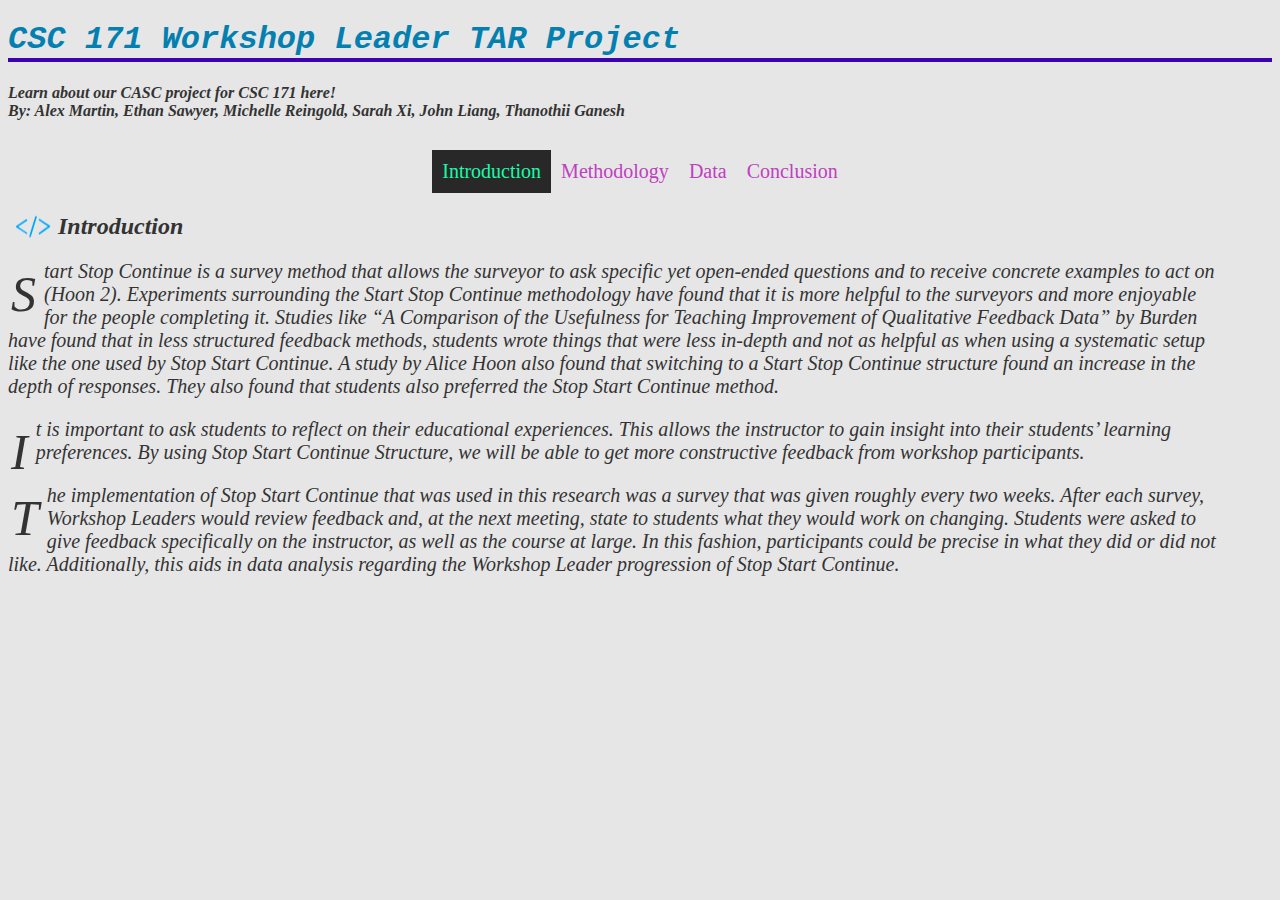
<file: index.html>
<!doctype html>

<html lang="en">

   <head>
      <meta charset="utf-8">
      <link rel="stylesheet" href="css/styles.css">
      <link rel="stylesheet" href="css/navigation.css">
      <title>CSC 171 Workshop Leader TAR Project</title>
   </head>

   <body>

      <div>
         <header>
            <h1>CSC 171 Workshop Leader TAR Project</h1>
            <div class="intro">Learn about our CASC project for CSC 171 here!<br>By: Alex Martin, Ethan Sawyer, Michelle Reingold, Sarah Xi, John Liang, Thanothii Ganesh</div>
         </header>

         <nav class="menu">
            <ul>
               <li><a href="index.html" class = "is-current">Introduction</a></li>
               <li><a href="methodology.html">Methodology</a></li>
               <li><a href="data.html">Data</a></li>
               <li><a href="conclusion.html">Conclusion</a></li>
            </ul>
         </nav>

         <article>

            <h2>Introduction</h2>

            <p>
               Start Stop Continue is a survey method that allows the surveyor to ask specific yet open-ended questions and to receive concrete examples to act on (Hoon 2). Experiments surrounding the Start Stop Continue methodology have found that it is more helpful to the surveyors and more enjoyable for the people completing it. Studies like “A Comparison of the Usefulness for Teaching Improvement of Qualitative Feedback Data” by Burden have found that in less structured feedback methods, students wrote things that were less in-depth and not as helpful as when using a systematic setup like the one used by Stop Start Continue. A study by Alice Hoon also found that switching to a Start Stop Continue structure found an increase in the depth of responses. They also found that students also preferred the Stop Start Continue method. 
            </p>

            <p>It is important to ask students to reflect on their educational experiences. This allows the instructor to gain insight into their students’ learning preferences. By using Stop Start Continue Structure, we will be able to get more constructive feedback from workshop participants. 
            </p>
            <p>
               The implementation of Stop Start Continue that was used in this research was a survey that was given roughly every two weeks. After each survey, Workshop Leaders would review feedback and, at the next meeting, state to students what they would work on changing. Students were asked to give feedback specifically on the instructor, as well as the course at large. In this fashion, participants could be precise in what they did or did not like. Additionally, this aids in data analysis regarding the Workshop Leader progression of Stop Start Continue.
            </p>


         </article>

      </div>

   </body>
   
</html>
</file>
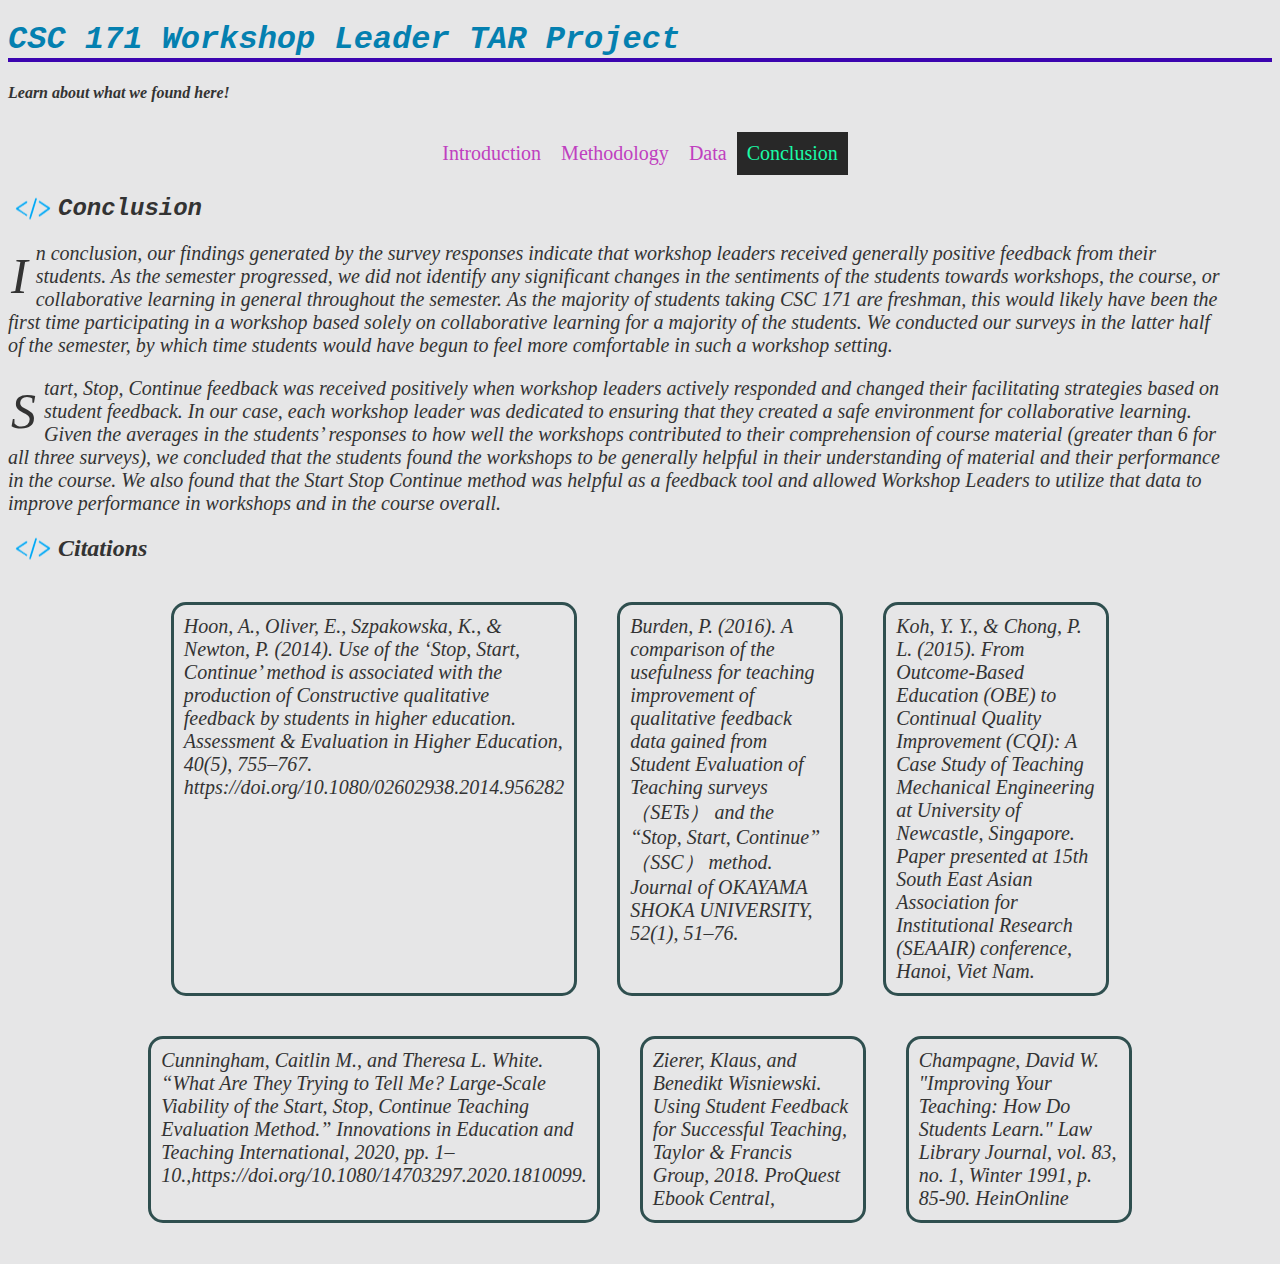
<file: conclusion.html>
<!doctype html>

<html lang="en">

   <head>
      <meta charset="utf-8">
      <link rel="stylesheet" href="css/styles.css">
      <link rel="stylesheet" href="css/navigation.css">
      <title>CSC 171 Workshop Leader TAR Project</title>
   </head>

   <body>

      <div>

         <header>
            <h1>CSC 171 Workshop Leader TAR Project</h1>
            <div class="intro">Learn about what we found here!</div>
         </header>

         <nav class="menu">
            <ul>
               <li><a href="index.html">Introduction</a></li>
               <li><a href="methodology.html">Methodology</a></li>
               <li><a href="data.html">Data</a></li>
               <li><a href="conclusion.html" class = "is-current">Conclusion</a></li>
            </ul>
         </nav>

         <article>

            <h2 class="definition">Conclusion</h2>

            <p >In conclusion, our findings generated by the survey responses indicate that workshop leaders received generally positive feedback from their students. As the semester progressed, we did not identify any significant changes in the sentiments of the students towards workshops, the course, or collaborative learning in general throughout the semester. As the majority of students taking CSC 171 are freshman, this would likely have been the first time participating in a workshop based solely on collaborative learning for a majority of the students. We conducted our surveys in the latter half of the semester, by which time students would have begun to feel more comfortable in such a workshop setting. 
            </p>

            <p>Start, Stop, Continue feedback was received positively when workshop leaders actively responded and changed their facilitating strategies based on student feedback. In our case, each workshop leader was dedicated to ensuring that they created a safe environment for collaborative learning. Given the averages in the students’ responses to how well the workshops contributed to their comprehension of course material (greater than 6 for all three surveys), we concluded that the students found the workshops to be generally helpful in their understanding of material and their performance in the course. We also found that the Start Stop Continue method was helpful as a feedback tool and allowed Workshop Leaders to utilize that data to improve performance in workshops and in the course overall.</p>

         </article>

         <footer>
            <h2>Citations</h2>
            <ul class="flowing-boxes">
               <li>
               Hoon, A., Oliver, E., Szpakowska, K., & Newton, P. (2014). Use of the ‘Stop, Start, Continue’ method is associated with the production of Constructive qualitative feedback by students in higher education. Assessment & Evaluation in Higher Education, 40(5), 755–767. https://doi.org/10.1080/02602938.2014.956282
               </li>
               <li>Burden, P. (2016). A comparison of the usefulness for teaching improvement of qualitative feedback data gained from Student Evaluation of Teaching surveys （SETs） and the “Stop, Start, Continue” （SSC） method. Journal of OKAYAMA SHOKA UNIVERSITY, 52(1), 51–76.</li>
               <li>Koh, Y. Y., & Chong, P. L. (2015). From Outcome-Based Education (OBE) to Continual Quality Improvement (CQI): A Case Study of Teaching Mechanical Engineering at University of Newcastle, Singapore. Paper presented at 15th South East Asian Association for Institutional Research (SEAAIR) conference, Hanoi, Viet Nam.
               </li>
               <li>
                  Cunningham, Caitlin M., and Theresa L. White. “What Are They Trying to Tell Me? Large-Scale Viability of the Start, Stop, Continue Teaching Evaluation Method.” Innovations in Education and Teaching International, 2020, pp. 1–10.,https://doi.org/10.1080/14703297.2020.1810099.
               </li>
               <li>
                  Zierer, Klaus, and Benedikt Wisniewski. Using Student Feedback for Successful Teaching, Taylor & Francis Group, 2018. ProQuest Ebook Central,
               </li>
               <li>
                  Champagne, David W. "Improving Your Teaching: How Do Students Learn." Law Library Journal, vol. 83, no. 1, Winter 1991, p. 85-90. HeinOnline
               </li>

            </ul>
         </footer>         
      </div>

   </body>

</html>
</file>
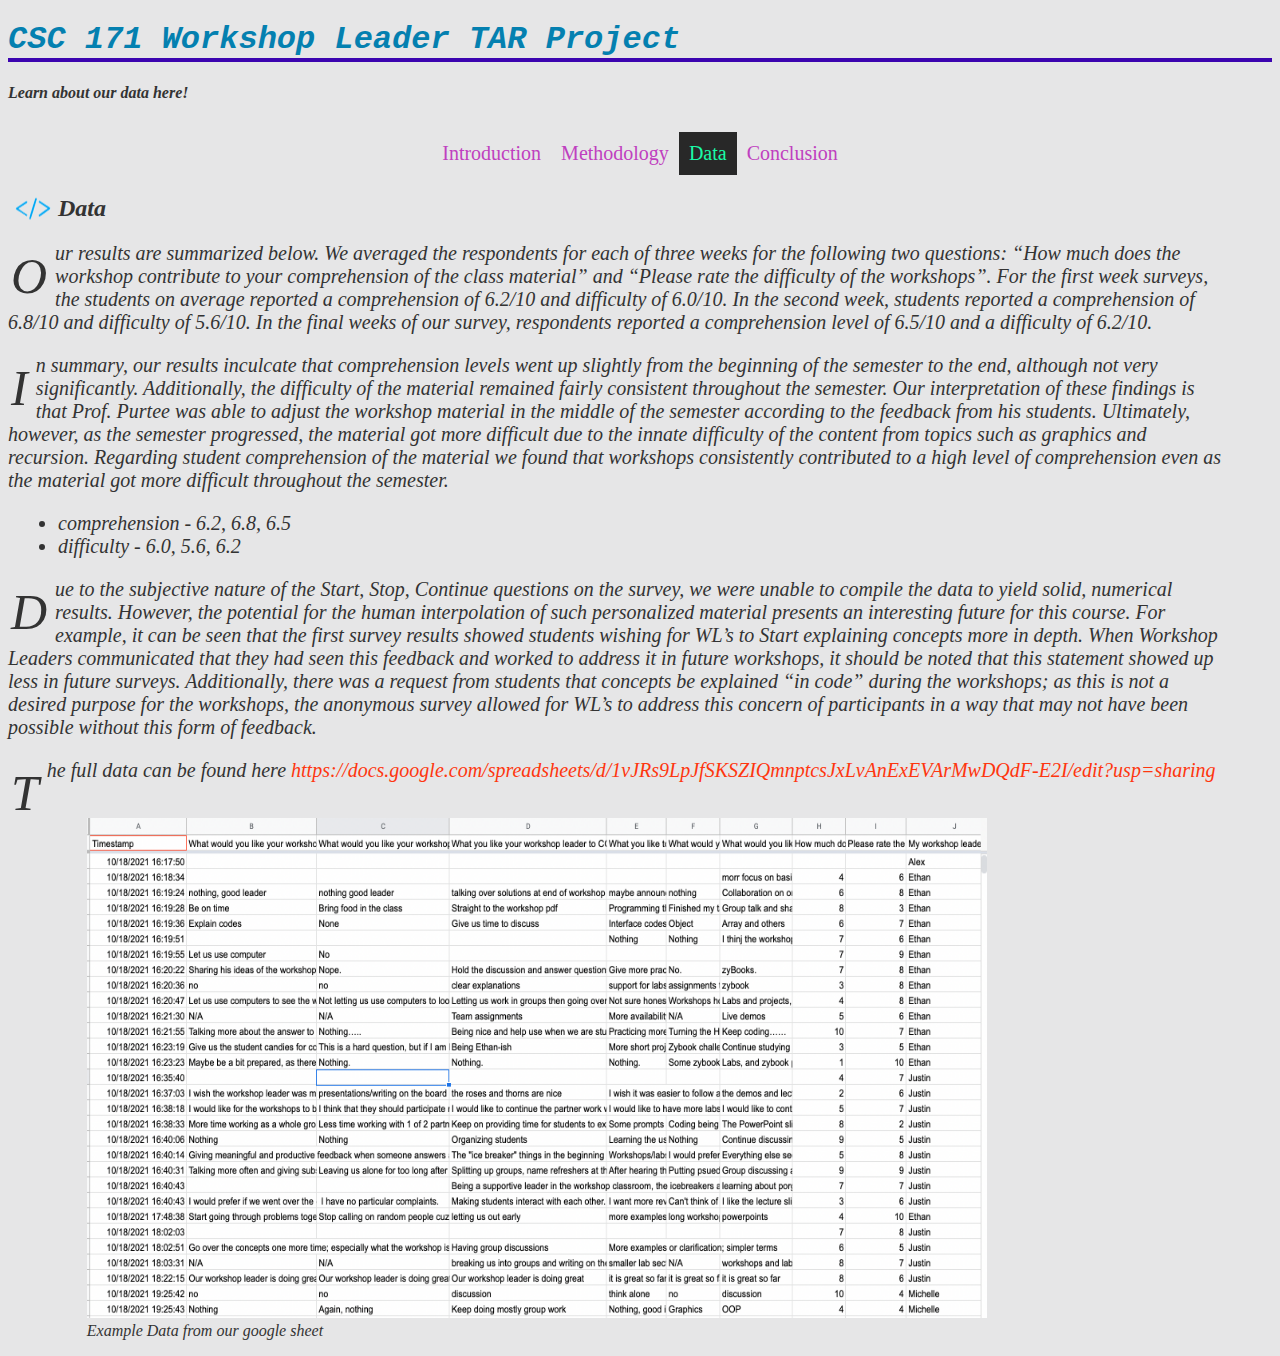
<file: data.html>
<!doctype html>
<html lang="en">

   <head>
      <meta charset="utf-8">
      <link rel="stylesheet" href="css/styles.css">
      <link rel="stylesheet" href="css/navigation.css">
      <title>CSC 171 Workshop Leader TAR Project</title>
   </head>

   <body>

      <div>

         <header>
            <h1>CSC 171 Workshop Leader TAR Project</h1>
            <div class="intro">Learn about our data here!</div>
         </header>

         <nav class="menu">
            <ul>
               <li><a href="index.html">Introduction</a></li>
               <li><a href="methodology.html">Methodology</a></li>
               <li><a href="data.html" class="is-current">Data</a></li>
               <li><a href="conclusion.html">Conclusion</a></li>
            </ul>
         </nav>

         <article>
            <h2>Data</h2>
            <p>Our results are summarized below. We averaged the respondents for each of three weeks for the following two questions: “How much does the workshop contribute to your comprehension of the class material” and “Please rate the difficulty of the workshops”. For the first week surveys, the students on average reported a comprehension of 6.2/10 and difficulty of 6.0/10. In the second week, students reported a comprehension of 6.8/10 and difficulty of 5.6/10. In the final weeks of our survey, respondents reported a comprehension level of 6.5/10 and a difficulty of 6.2/10. 
            </p>

            <p>In summary, our results inculcate that comprehension levels went up slightly from the beginning of the semester to the end, although not very significantly. Additionally, the difficulty of the material remained fairly consistent throughout the semester. Our interpretation of these findings is that Prof. Purtee was able to adjust the workshop material in the middle of the semester according to the feedback from his students. Ultimately, however, as the semester progressed, the material got more difficult due to the innate difficulty of the content from topics such as graphics and recursion. Regarding student comprehension of the material we found that workshops consistently contributed to a high level of comprehension even as the material got more difficult throughout the semester. </p>
            <ul>
               <li>
                  comprehension - 6.2, 6.8, 6.5
               </li>
               <li>
                  difficulty - 6.0, 5.6, 6.2
               </li>
            </ul>

            <p>Due to the subjective nature of the Start, Stop, Continue questions on the survey, we were unable to compile the data to yield solid, numerical results. However, the potential for the human interpolation of such personalized material presents an interesting future for this course. For example, it can be seen that the first survey results showed students wishing for WL’s to Start explaining concepts more in depth. When Workshop Leaders communicated that they had seen this feedback and worked to address it in future workshops, it should be noted that this statement showed up less in future surveys. Additionally, there was a request from students that concepts be explained “in code” during the workshops; as this is not a desired purpose for the workshops, the anonymous survey allowed for WL’s to address this concern of participants in a way that may not have been possible without this form of feedback.
            </p>
            
            <p> 
               The full data can be found here <a href = "https://docs.google.com/spreadsheets/d/1vJRs9LpJfSKSZIQmnptcsJxLvAnExEVArMwDQdF-E2I/edit?usp=sharing">https://docs.google.com/spreadsheets/d/1vJRs9LpJfSKSZIQmnptcsJxLvAnExEVArMwDQdF-E2I/edit?usp=sharing</a>
            </p>

            <figure>
               <img src="images/data1.png" width = "900" height = "500">
               <figcaption>Example Data from our google sheet</figcaption>
            </figure>

         </article>

      </div>

   </body>
   
</html>
</file>
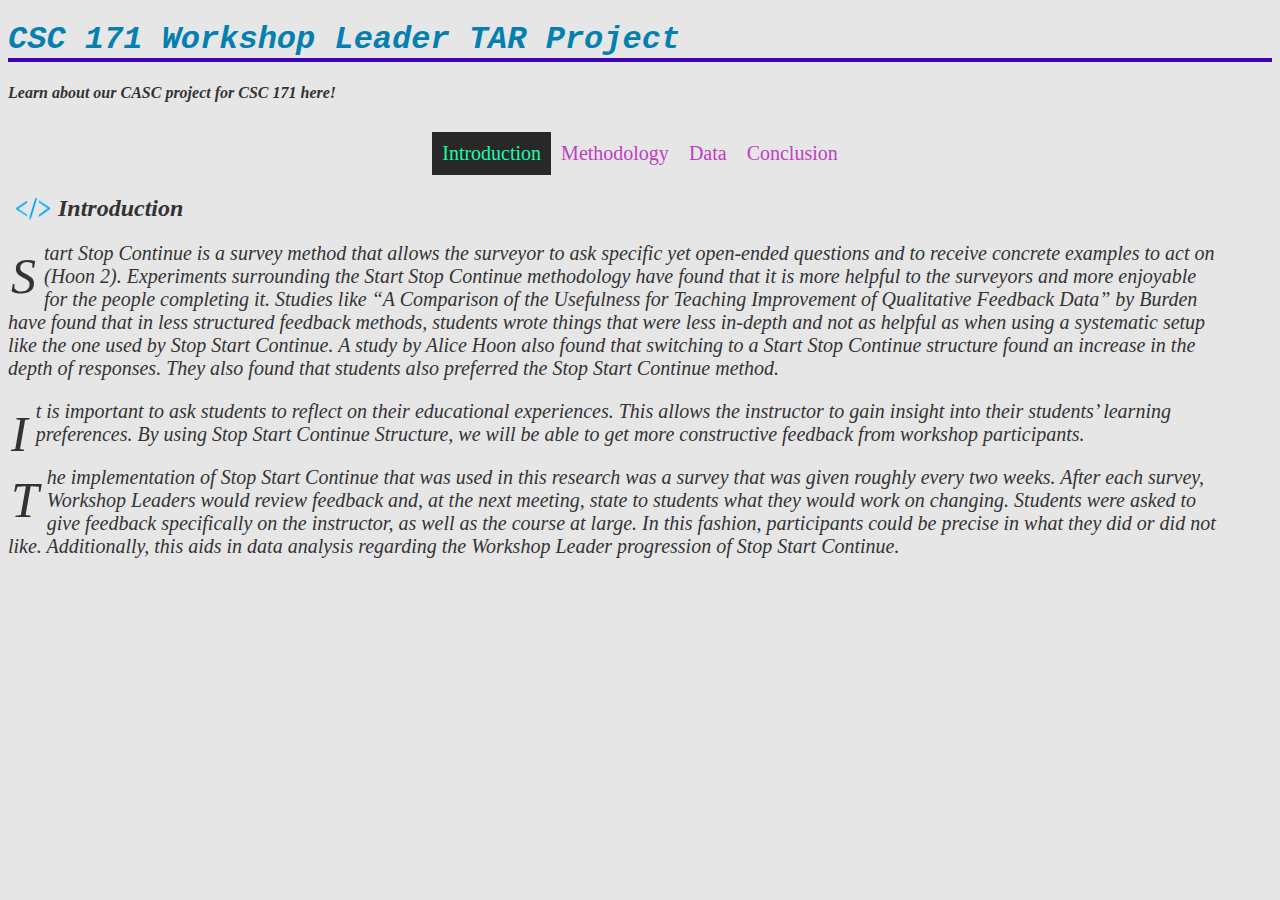
<file: Introduction.html>
<!doctype html>

<html lang="en">

   <head>
      <meta charset="utf-8">
      <link rel="stylesheet" href="css/styles.css">
      <link rel="stylesheet" href="css/navigation.css">
      <title>CSC 171 Workshop Leader TAR Project</title>
   </head>

   <body>

      <div>
         <header>
            <h1>CSC 171 Workshop Leader TAR Project</h1>
            <div class="intro">Learn about our CASC project for CSC 171 here!</div>
         </header>

         <nav class="menu">
            <ul>
               <li><a href="Introduction.html" class = "is-current">Introduction</a></li>
               <li><a href="methodology.html">Methodology</a></li>
               <li><a href="data.html">Data</a></li>
               <li><a href="conclusion.html">Conclusion</a></li>
            </ul>
         </nav>

         <article>

            <h2>Introduction</h2>

            <p>
               Start Stop Continue is a survey method that allows the surveyor to ask specific yet open-ended questions and to receive concrete examples to act on (Hoon 2). Experiments surrounding the Start Stop Continue methodology have found that it is more helpful to the surveyors and more enjoyable for the people completing it. Studies like “A Comparison of the Usefulness for Teaching Improvement of Qualitative Feedback Data” by Burden have found that in less structured feedback methods, students wrote things that were less in-depth and not as helpful as when using a systematic setup like the one used by Stop Start Continue. A study by Alice Hoon also found that switching to a Start Stop Continue structure found an increase in the depth of responses. They also found that students also preferred the Stop Start Continue method. 
            </p>

            <p>It is important to ask students to reflect on their educational experiences. This allows the instructor to gain insight into their students’ learning preferences. By using Stop Start Continue Structure, we will be able to get more constructive feedback from workshop participants. 
            </p>
            <p>
               The implementation of Stop Start Continue that was used in this research was a survey that was given roughly every two weeks. After each survey, Workshop Leaders would review feedback and, at the next meeting, state to students what they would work on changing. Students were asked to give feedback specifically on the instructor, as well as the course at large. In this fashion, participants could be precise in what they did or did not like. Additionally, this aids in data analysis regarding the Workshop Leader progression of Stop Start Continue.
            </p>


         </article>

      </div>

   </body>
   
</html>
</file>
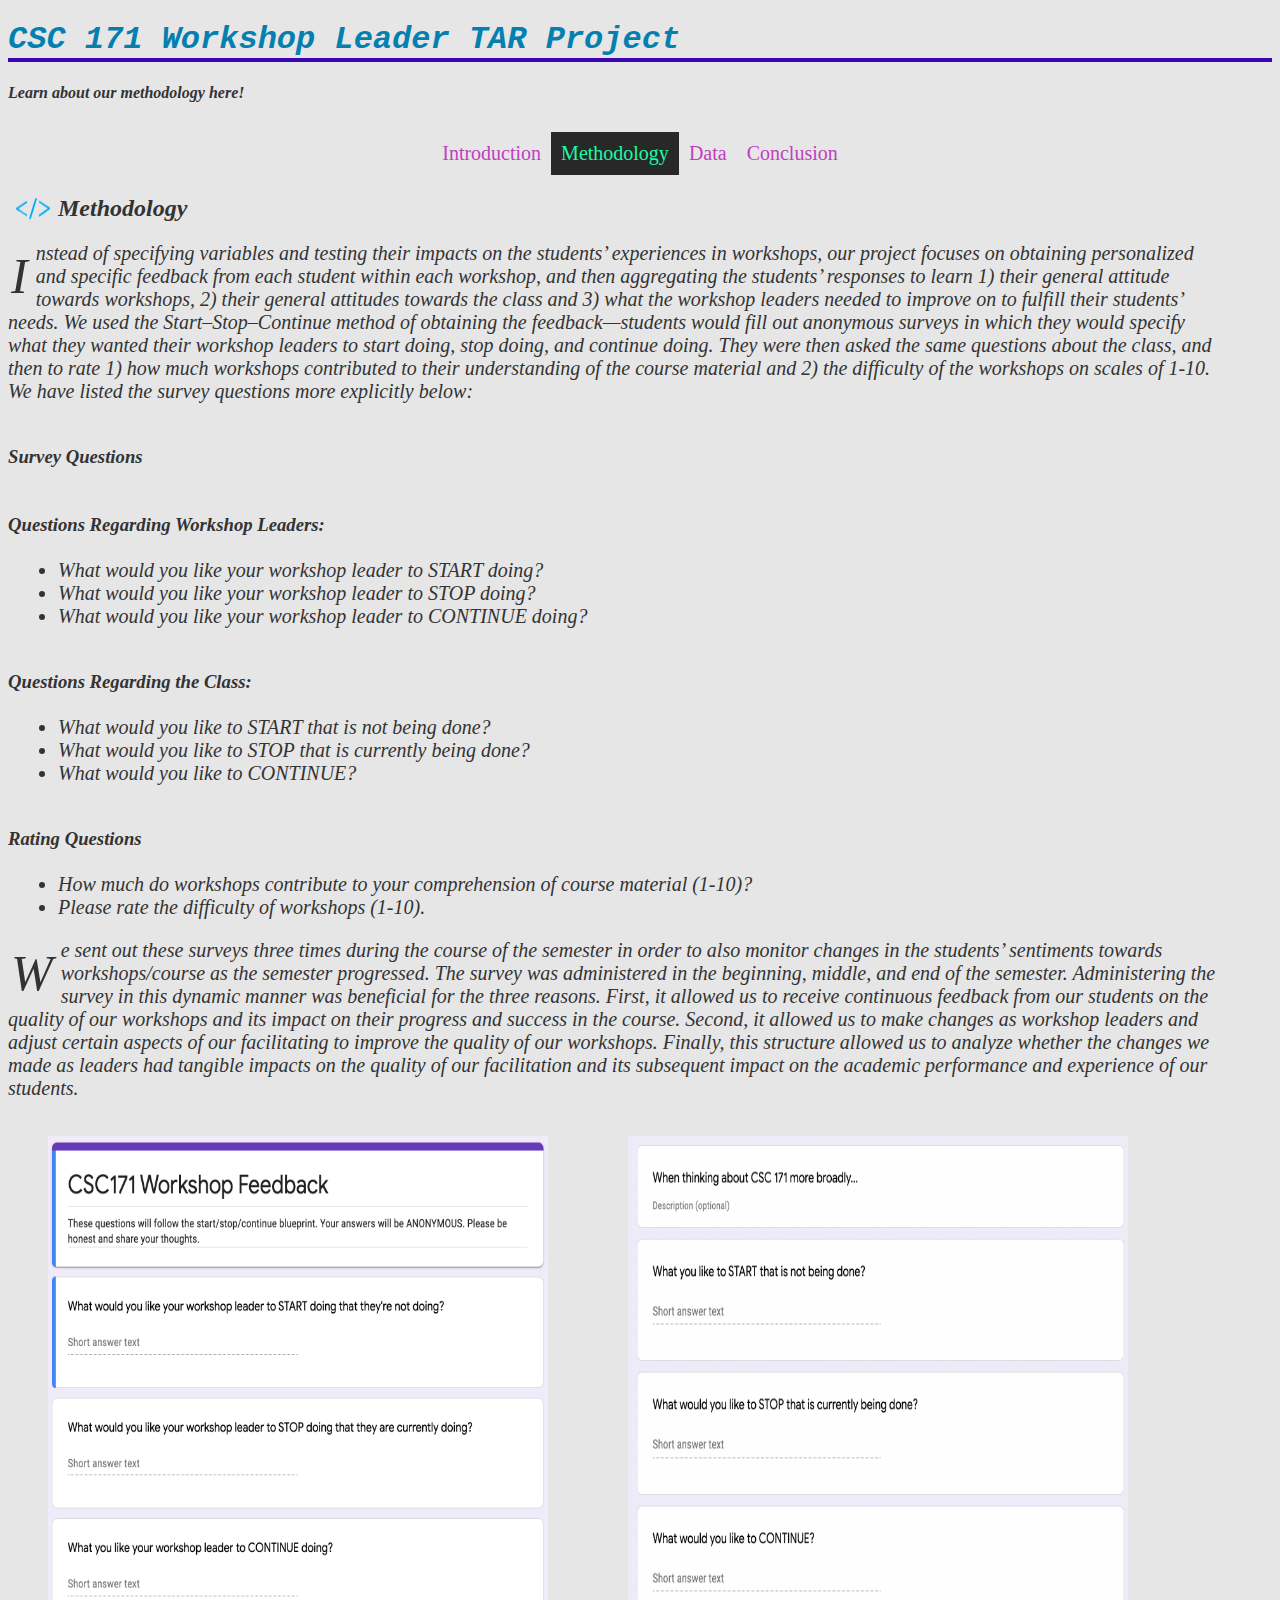
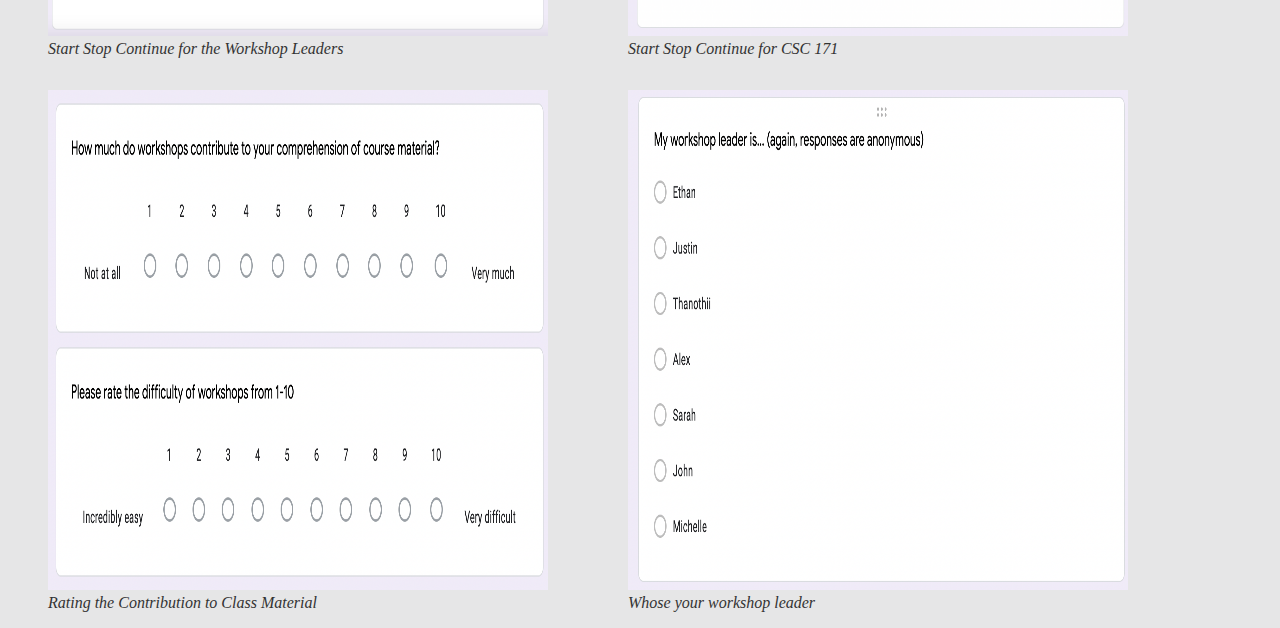
<file: methodology.html>
<!doctype html>
<html lang="en">

   <head>
      <meta charset="utf-8">
      <link rel="stylesheet" href="css/styles.css">
      <link rel="stylesheet" href="css/navigation.css">
      <title>CSC 171 Workshop Leader TAR Project</title>
   </head>

   <body>

      <div>

         <header>
            <h1>CSC 171 Workshop Leader TAR Project</h1>
            <div class="intro">Learn about our methodology here!</div>
         </header>

         <nav class="menu">
            <ul>
               <li><a href="index.html">Introduction</a></li>
               <li><a href="methodology.html" class="is-current">Methodology</a></li>
               <li><a href="data.html">Data</a></li>
               <li><a href="conclusion.html">Conclusion</a></li>
            </ul>
         </nav>

         <article>

            

            <h2>Methodology</h2>

            <p>Instead of specifying variables and testing their impacts on the students’ experiences in workshops, our project focuses on obtaining personalized and specific feedback from each student within each workshop, and then aggregating the students’ responses to learn 1) their general attitude towards workshops, 2) their general attitudes towards the class and 3) what the workshop leaders needed to improve on to fulfill their students’ needs. We used the Start–Stop–Continue method of obtaining the feedback—students would fill out anonymous surveys in which they would specify what they wanted their workshop leaders to start doing, stop doing, and continue doing. They were then asked the same questions about the class, and then to rate 1) how much workshops contributed to their understanding of the course material and 2) the difficulty of the workshops on scales of 1-10. We have listed the survey questions more explicitly below:</p>

            <h3>Survey Questions</h3>
            <h3>Questions Regarding Workshop Leaders:</h3>
            <ul>
               <li>
                  What would you like your workshop leader to START doing?
               </li>
               <li>
                  What would you like your workshop leader to STOP doing?
               </li>
               <li>
                  What would you like your workshop leader to CONTINUE doing?
               </li>
            </ul>
            <h3>Questions Regarding the Class:</h3>
            <ul>
               <li>
                  What would you like to START that is not being done?
               </li>
               <li>
                  What would you like to STOP that is currently being done?
               </li>
               <li>
                  What would you like to CONTINUE?
               </li>
            </ul>
            <h3>Rating Questions</h3>
            <ul>
               <li>
                  How much do workshops contribute to your comprehension of course material (1-10)?
               </li>
               <li>
                  Please rate the difficulty of workshops (1-10).
               </li>
            </ul>
            <p>
               We sent out these surveys three times during the course of the semester in order to also monitor changes in the students’ sentiments towards workshops/course as the semester progressed. The survey was administered in the beginning, middle, and end of the semester. Administering the survey in this dynamic manner was beneficial for the three reasons. First, it allowed us to receive continuous feedback from our students on the quality of our workshops and its impact on their progress and success in the course. Second, it allowed us to make changes as workshop leaders and adjust certain aspects of our facilitating to improve the quality of our workshops. Finally, this structure allowed us to analyze whether the changes we made as leaders had tangible impacts on the quality of our facilitation and its subsequent impact on the academic performance and experience of our students. 
            </p>
         </article>

         <figure>
               <img src="images/workshop1.png" width = "500" height = "500">
               <figcaption>Start Stop Continue for the Workshop Leaders</figcaption>
            </figure>

            <figure>
               <img src="images/workshop2.png" width = "500" height = "500">
               <figcaption>Start Stop Continue for CSC 171</figcaption>
            </figure>
            <figure>
               <img src="images/workshop3.png" width = "500" height = "500">
               <figcaption>Rating the Contribution to Class Material</figcaption>
            </figure>
            <figure>
               <img src="images/workshop4.png" width = "500" height = "500">
               <figcaption>Whose your workshop leader</figcaption>
            </figure>
         
         
      </div>

   </body>

</html>
</file>
<file: css/styles.css>
body {
	background-color:#e6e6e7;
	color: #333333;
}

.container {
	margin: 0 auto;
	width: 90%;
	max-width: 960px;
	display: grid;
	grid-template-columns: 2fr 1fr;
} 

.definition, .intro2 {
	font-family: "Lucida Console", monospace;
	padding-left: 10px;
}

.definition {
	padding-left: 50px;
}

.lead {
	background-image: url("../images/terminalbg.png");
	color: #4AF626;
	padding: 30px;
	border-radius: 15px;
}

header {
	padding-bottom: 30px;
}

header, footer, nav, .lead {
	grid-column: 1 / 3;
} 

article {
	padding-right: 50px;
}

aside {
	padding-left: 50px;
}

h1 {
	color: #0480b0;
	border-bottom: 4px solid #3c04b0;
	font-family: "Courier New";
}

.intro {
	font-weight: bold;
}

h2 {
	font-weight: bold;
	margin-bottom: 5px;
	padding-left: 50px;
	font-family: Tahoma;
	background-image: url("../images/anglebrackets.png");
	background-repeat: no-repeat;
	background-position: left;
}

h3 {
	margin-top: 40px;
	line-height: 1.5em;
	font-family: Garamond;
}

p {
	font-family: Garamond;
	font-size: 20px;
}

.paradigm {
	color: #ce6a20;
}

.type {
	color: #20ce36;
}

ol, ul {
	padding-left: 50px;
	font-family: Garamond;
	font-size: 20px;
}

figure {
	float: left;
	margin-left: 40px;
}

a {
	color: #fe360f;
	text-decoration: none;
}

a:hover { 
	color: #f30567; 
}

p::first-letter {
 	float: left;
  	font-size: 50px;
  	line-height: 60px;
 	padding-top: 4px;
  	padding-right: 8px;
  	padding-left: 3px;
}

h3.semantics {
	color: #f39b05;
}

h3.syntax {
	color: #38da1f;
}


div {
	font-style: oblique;
}

.flowing-boxes {
	display: flex;
	justify-content: center;
	flex-wrap: wrap;
	padding-left: 0;
}

.flowing-boxes li {
	flex-basis: 200px;
	list-style-type: none;
	padding: 10px;
	border: solid #2F4F4F 3px;
	border-radius: 15px;
	margin: 1em;
}
</file>
<file: css/navigation.css>
.menu ul {
	display: flex;
	justify-content: center;
	margin: 0;
	padding-left: 0;
	list-style-type: none;
}

.menu li {
	font-style: normal;
}

.menu a {
 	padding: 10px;
  	text-decoration: none;
  	color: #BF40BF;
  	display: block;
}

.menu a:hover {
	color: #1afba7;
	background-color: #6d706f;
}

.menu a.is-current {
	color: #1afba7;
	background-color: #282828; 
}
</file>
